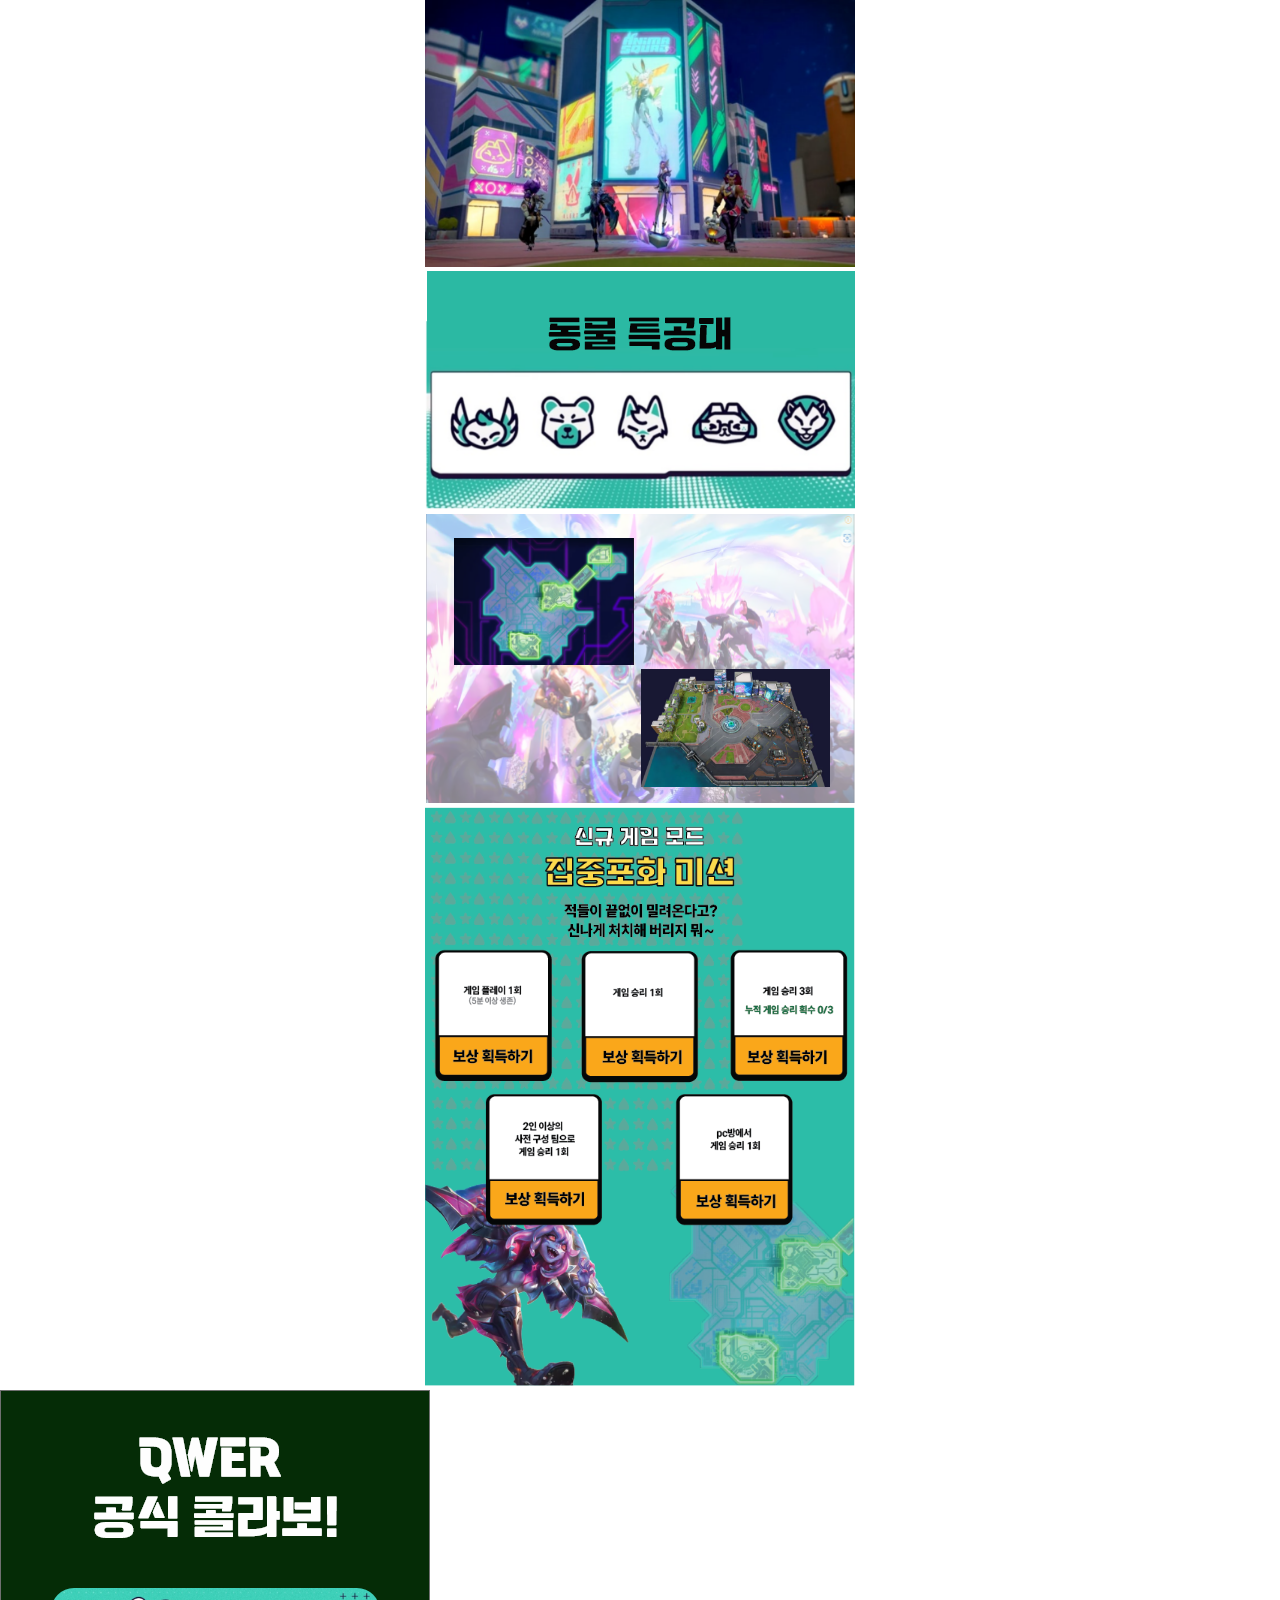
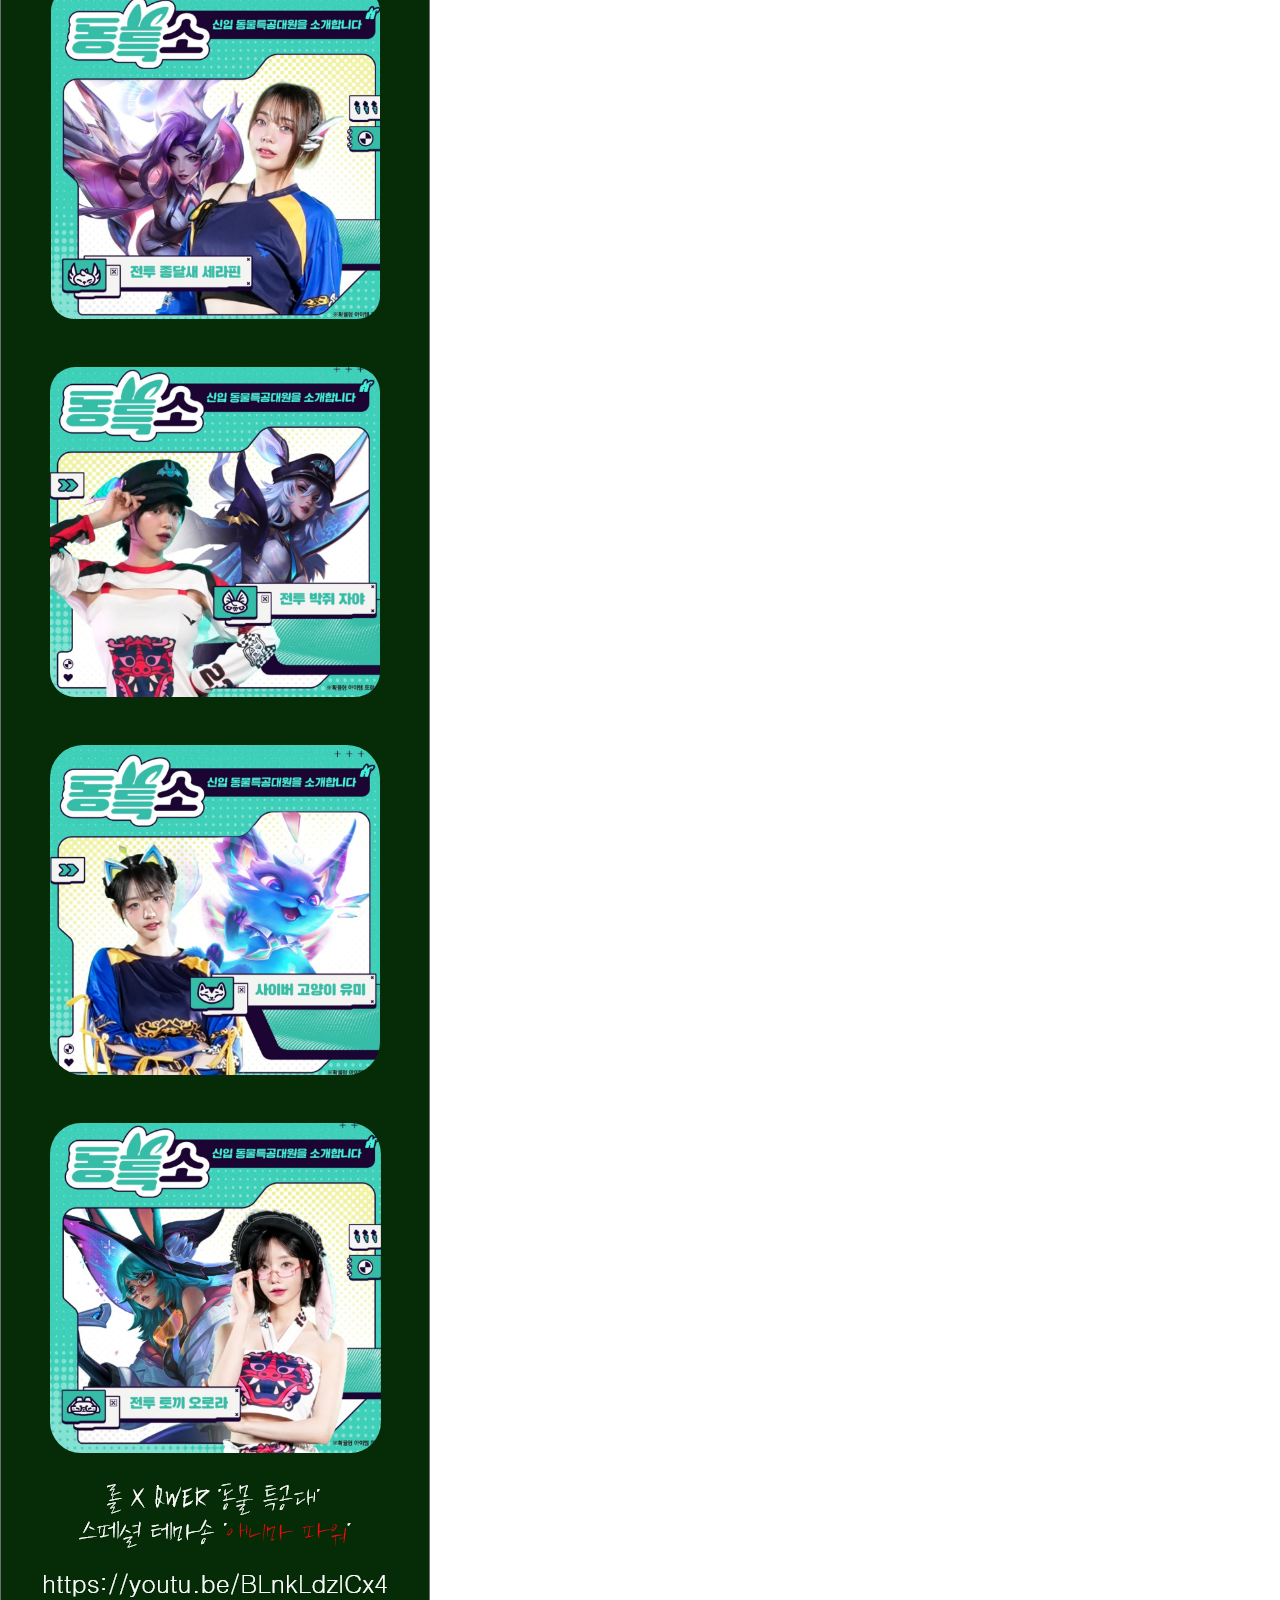
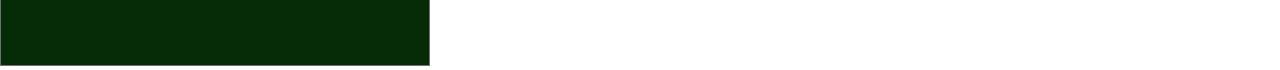
<file: sub.html>
<!DOCTYPE html>
<html lang="ko">
<head>
    <meta charset="UTF-8">
    <meta name="viewport" content="width=device-width, initial-scale=1.0">
    <title>리그오브레전드</title>
    <link rel="stylesheet" href="style.css">
    <link href="https://unpkg.com/aos@2.3.1/dist/aos.css" rel="stylesheet">

</head>
<body>
    <div class="wrap2">
        <div class="boxx01">
            <img src="img/1.png" >

        </div>
        <div class="boxx02">
            <img src="img/2.png" alt=""> </div>

        <div class="boxx03" data-aos="flip-down">
             <img src="img/3.png" alt=""></div>

        <div class="boxx04" ><img src="img/4.png" alt=""></div>
    <div class="boxx05" data-aos="fade-down"
    data-aos-easing="linear"
    data-aos-duration="1500">
        <img src="img/6.png" alt="">
    </div>

    </div>
    
    <script src="https://unpkg.com/aos@2.3.1/dist/aos.js"></script>
    <script>
        AOS.init();
      </script>
</body>
</html>
</file>
<file: style.css>
*{
    margin: 0;
    padding: 0;
    text-decoration: none;
    list-style-type: none;

}

video{
    position: fixed;
    right: 0%;
    bottom: 0%;
    min-width: 100%;
    min-height: 100%;
    z-index: 1;
    
}
.front{
    /* background-color: black;
    opacity: 0.5; */
    position: fixed;
    right: 0%;
    bottom: 0%;
    min-width: 100%;
    min-height: 100%;
    z-index: 2;
    background: radial-gradient(
        rgba(155, 152, 152, 0.219),
        rgba(0, 0, 0, 0.8)
    );

}
.wrap{
    position: fixed;
    right: 0;
    bottom: 0;
    min-width: 100%;
    min-height: 100%;
    z-index: 3;
}
.box01{
    width: 100%;
    padding-top: 30px;
    text-align: center;
}
.box03{
    width: 100%;
    padding-top: 580px;
    text-align: center;
    
}
.box04{
    padding-top: 785px;
    text-align: center;
    font-size: 30px;

}

.wrap2{
    width: 100%;
    position: relative;

    
}
.boxx01{
    width: 100%;
    text-align: center;
}
.boxx02{
    width: 100%;
    text-align: center;
}
.boxx03{
    width: 100%;
    text-align: center;
}
.boxx04{
    width: 100%;
    text-align: center;
}
.boxx06{
    width: 100%;
    text-align: center;
}
</file>
